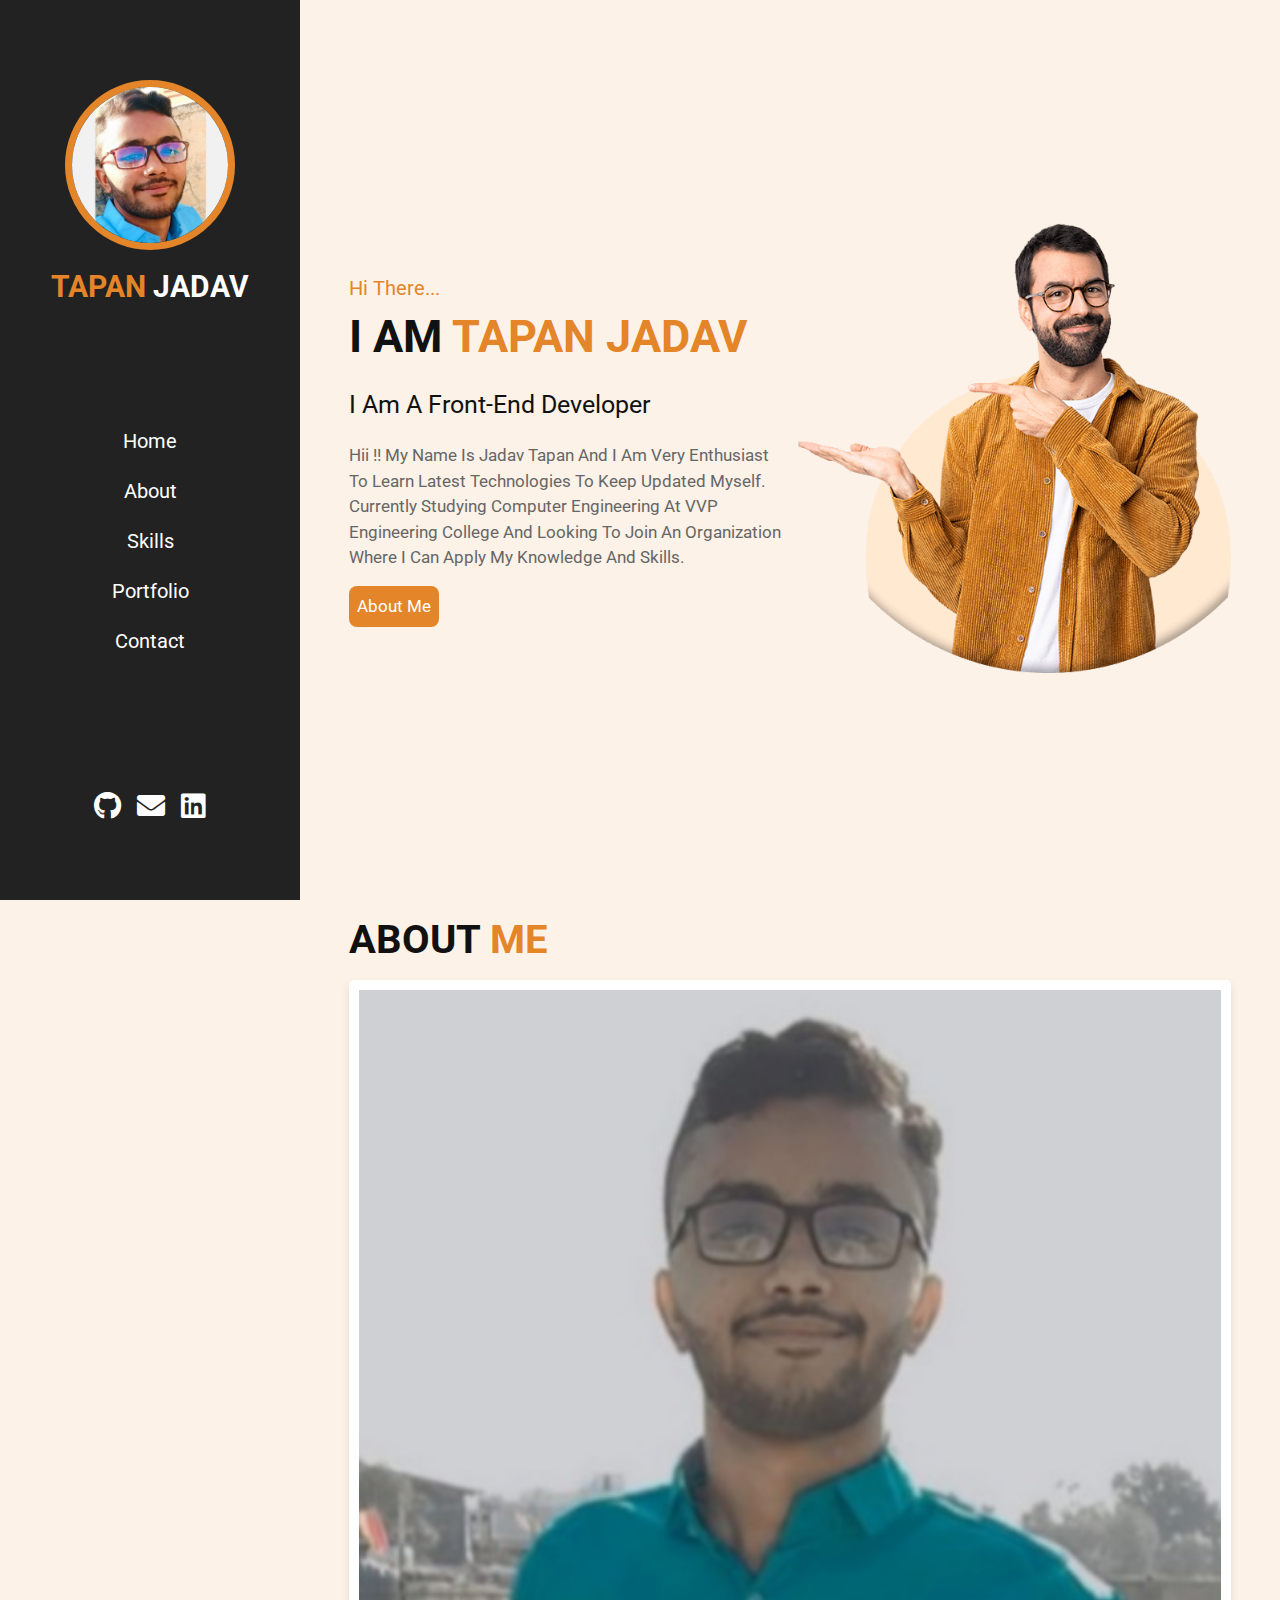
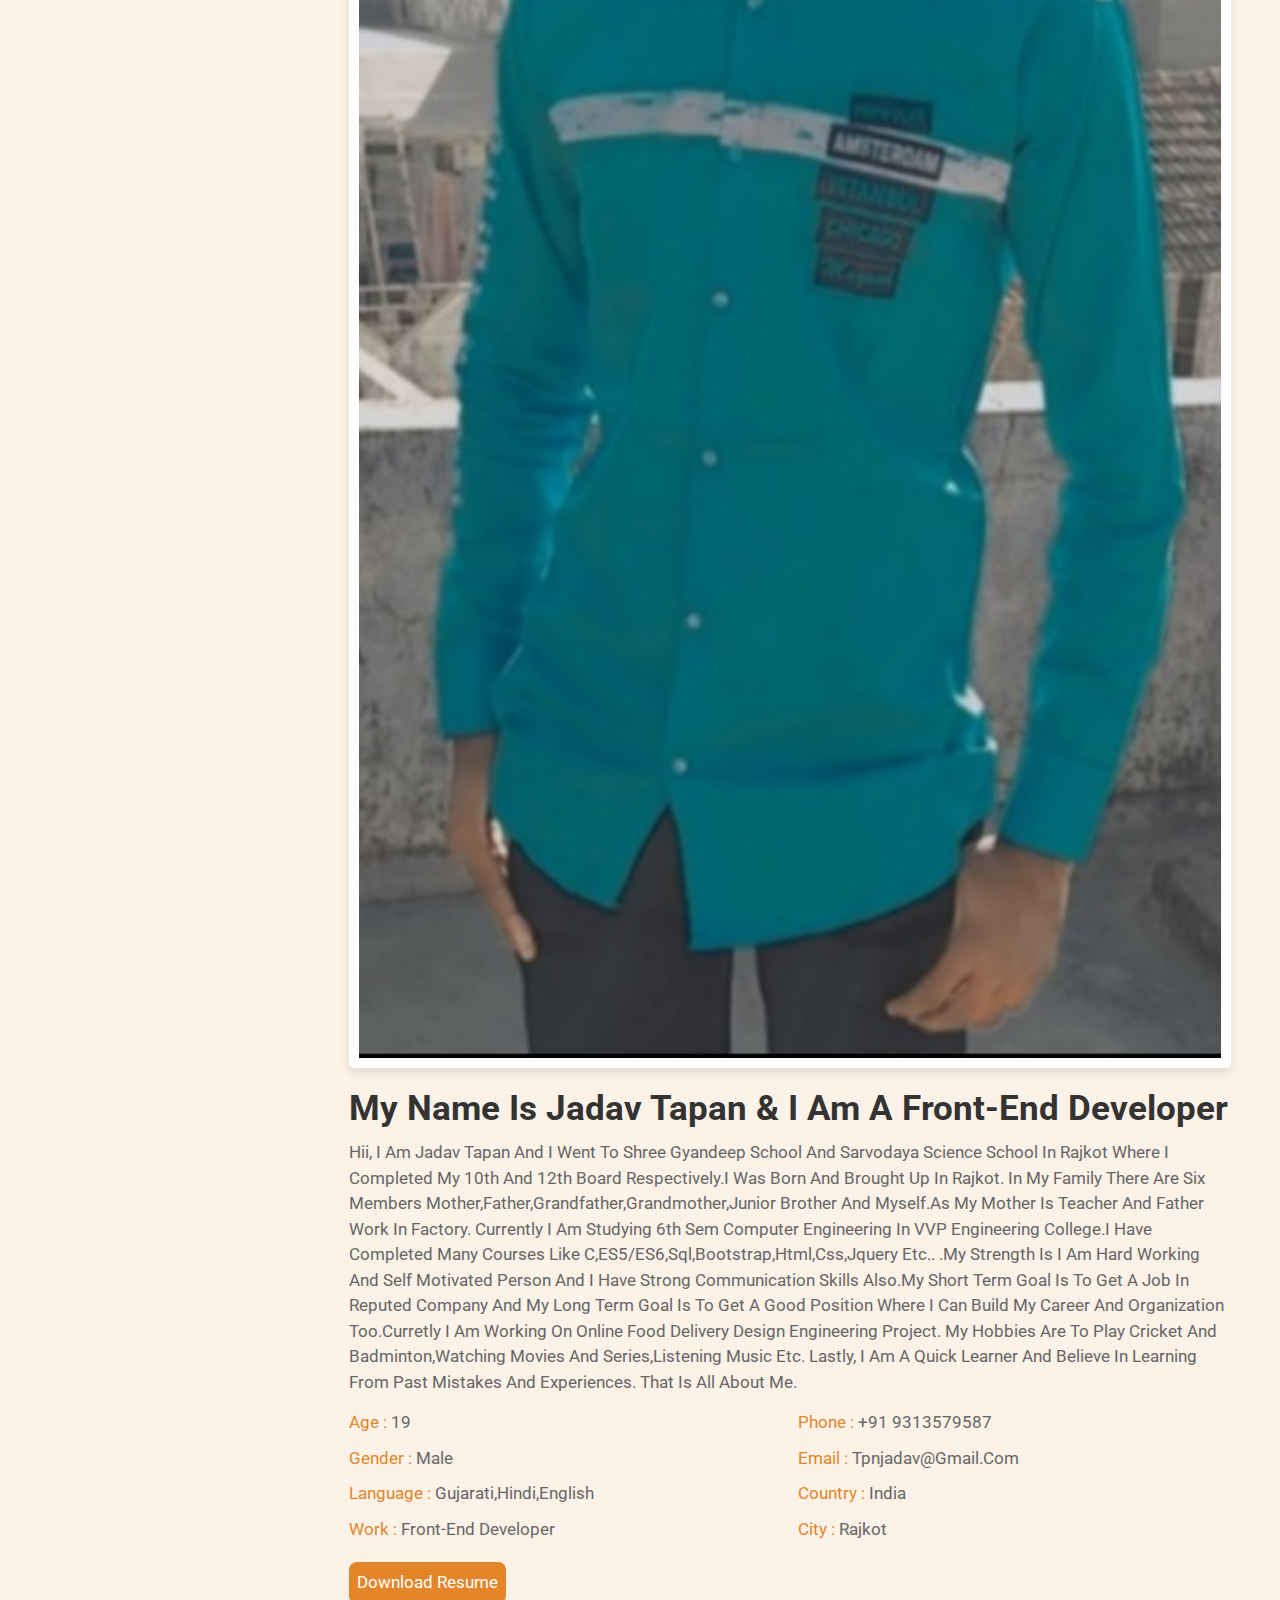
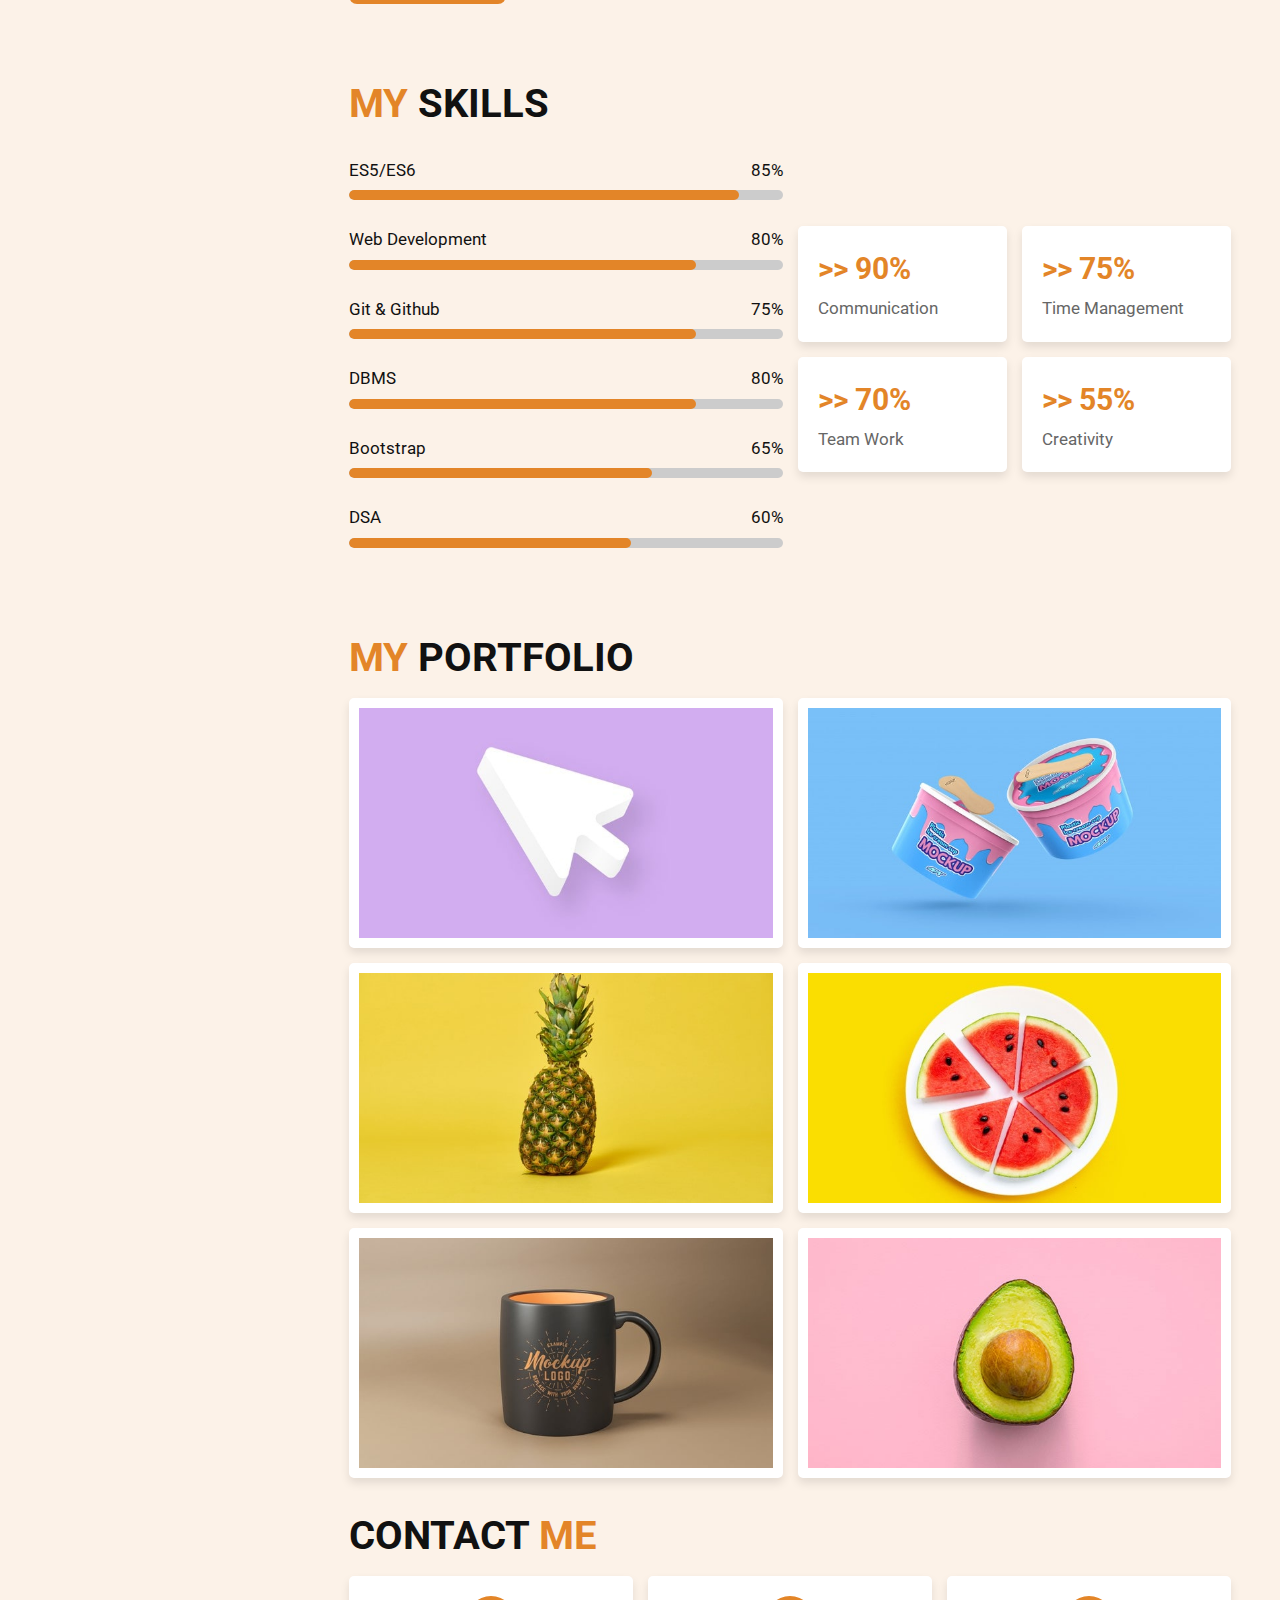
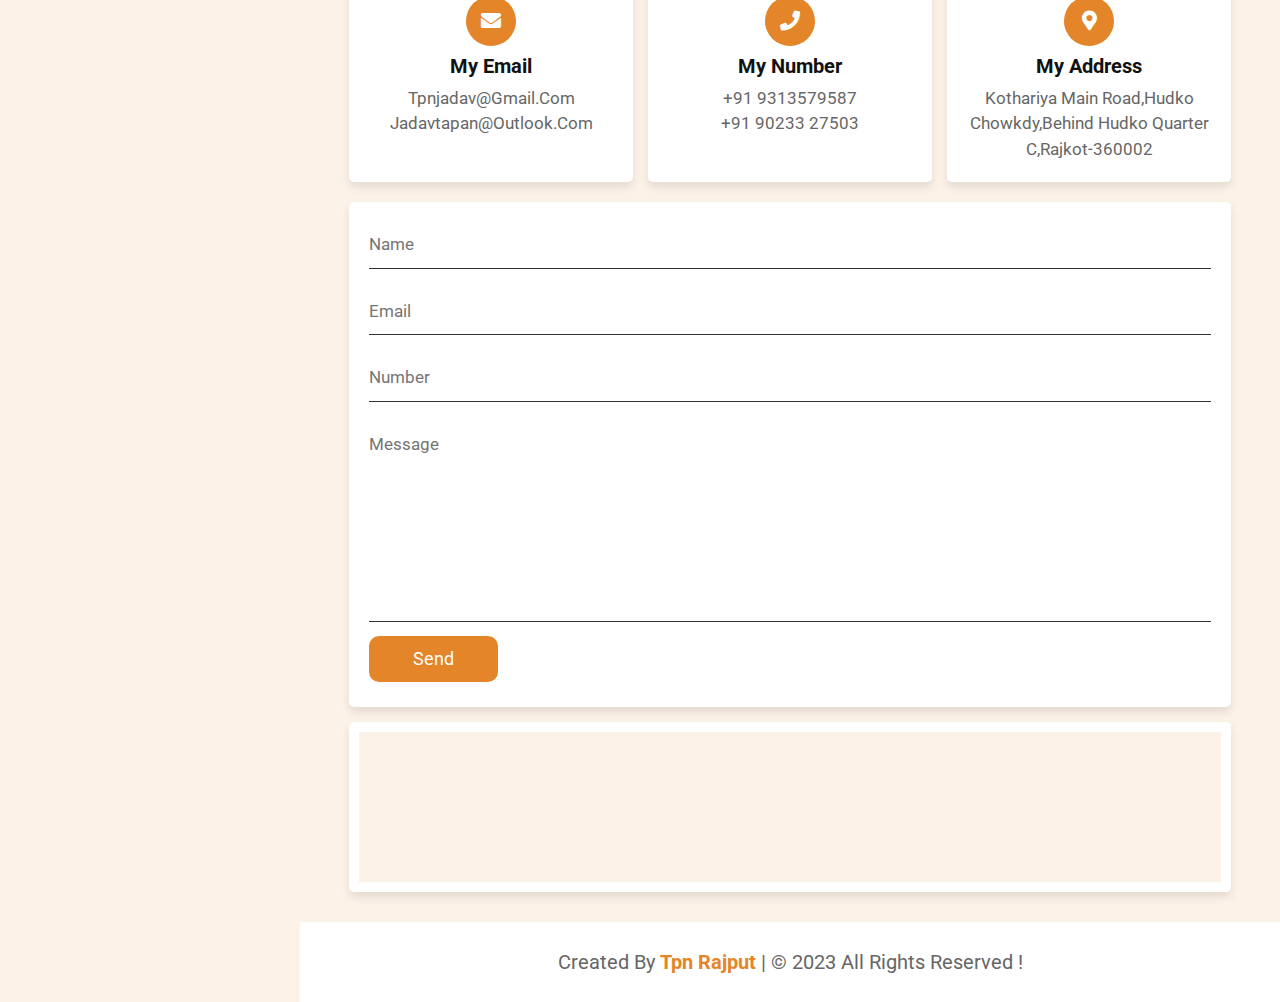
<file: index.html>
<!DOCTYPE html>
<html lang="en">

<head>
    <meta charset="UTF-8">
    <meta http-equiv="X-UA-Compatible" content="IE=edge">
    <meta name="viewport" content="width=device-width, initial-scale=1.0">
    <title>Portfolio</title>
    <link rel="stylesheet" href="https://cdnjs.cloudflare.com/ajax/libs/font-awesome/5.15.4/css/all.min.css" />
    <link rel="stylesheet" href="https://cdnjs.cloudflare.com/ajax/libs/font-awesome/6.3.0/css/all.min.css"
        integrity="sha512-SzlrxWUlpfuzQ+pcUCosxcglQRNAq/DZjVsC0lE40xsADsfeQoEypE+enwcOiGjk/bSuGGKHEyjSoQ1zVisanQ=="
        crossorigin="anonymous" referrerpolicy="no-referrer" />
    <link rel="stylesheet" href="portfolio.css">
</head>

<body>
    <!-- cusrom cursers -->

    <div class="./cursor-1"></div>
    <div class="./cursor-2"></div>


    <div id="menu-bars" class="fas fa-bars"></div>
    <!-- header section starts -->
    <header>

        <div class="user">
            <img src="./Images/Snapchat-1460925049.jpg">
            <a href="#" class="logo"><span> Tapan </span> Jadav </a>
        </div>
        <nav class="navbar">
            <a href="#home">home</a>
            <a href="#about">about</a>
            <a href="#skills">skills</a>
            <a href="#portfolio">portfolio</a>
            <a href="#contact">contact</a>
        </nav>

        <div class="follow">
            <a href="https://github.com/tpnrajput" class="fab fa-github"></a>
            <a href="mailto:tpnjadav@gmail.com" class="fas fa-envelope"></a>
            <a href="https://www.linkedin.com/in/tapan-rajput-186107234/" class="fab fa-linkedin"></a>
        </div>
    </header>

    <!-- home section starts -->
    <section class="home" id="home">
        <div class="content">
            <span class="hi">hi there...</span>
            <h3> i am <span>Tapan jadav</span></h3>
            <p class="info">i am a front-end developer</p>
            <p class="text">hii !! my name is jadav tapan and i am very enthusiast to learn latest technologies to keep
                updated myself. currently studying computer
                engineering at VVP Engineering college and looking to join an organization where i can apply my
                knowledge and skills.
            </p>
            <a href="#about" class="btn">about me</a>
        </div>

        <div class="image">
            <img src="./Images/home-img.png" alt="home-image">
        </div>
    </section>

    <!-- about section starts -->
    <section class="about" id="about">
        <h1 class="heading1"> about <span> me </span></h1>

        <div class="row-1">
            <div class="image">
                <img src="./Images/IMG_20210313_213355.jpg" alt="about-image">
            </div>

            <div class="content">
                <h3>My name is jadav tapan & i am a front-end developer</h3>
                <p>
                    Hii, I am Jadav Tapan and I went to Shree gyandeep school and sarvodaya science school in Rajkot
                    where I completed my 10th and
                    12th board respectively.I was born and brought up in rajkot. In my family there are six members
                    mother,father,grandfather,grandmother,junior brother and myself.As my mother is teacher and father
                    work in factory.
                    Currently I am studying 6th sem computer engineering in VVP engineering college.I have completed
                    many courses like c,ES5/ES6,Sql,Bootstrap,Html,css,jquery etc.. .My strength is i am hard working
                    and self motivated person and i have
                    strong
                    communication skills also.My short term goal is to get a job in reputed company and my long term
                    goal is to get a good
                    position where i can build my career and organization too.Curretly i am working on online food
                    delivery Design
                    engineering project.
                    My hobbies are to play cricket and badminton,watching movies and series,listening music etc.
                    Lastly, i am a quick learner and believe in learning from past mistakes and experiences.
                    That is all about me.
                </p>
                <div class="box-container">
                    <div class="box">
                        <p><span> age : </span> 19 </p>
                        <p><span> gender : </span> male </p>
                        <p><span> language : </span> gujarati,hindi,english </p>
                        <p><span> work : </span> front-end developer </p>
                    </div>
                    <div class="box">
                        <p><span> phone : </span> +91 9313579587 </p>
                        <p><span> email : </span> tpnjadav@gmail.com </p>
                        <p><span> country : </span> india </p>
                        <p><span> city : </span> rajkot </p>
                    </div>
                </div>
                <a href="./TPN's.pdf" class="btn" download="Tapan_Resume">download resume</a>
            </div>
        </div id="skills">

        <h1 class="heading2" id="skills"> <span> my </span> skills </h1>

        <div class="row-2">

            <div class="skills">
                <div class="progress">
                    <h3> ES5/ES6 <span> 85% </span> </h3>
                    <div class="bar"> <span></span> </div>
                </div>
                <div class="progress">
                    <h3> web development <span> 80% </span> </h3>
                    <div class="bar"> <span></span> </div>
                </div>
                <div class="progress">
                    <h3> git & github <span> 75% </span> </h3>
                    <div class="bar"> <span></span> </div>
                </div>
                <div class="progress">
                    <h3> DBMS <span> 80% </span> </h3>
                    <div class="bar"> <span></span> </div>
                </div>
                <div class="progress">
                    <h3> bootstrap <span> 65% </span> </h3>
                    <div class="bar"> <span></span> </div>
                </div>
                <div class="progress">
                    <h3> DSA <span> 60% </span> </h3>
                    <div class="bar"> <span></span> </div>
                </div>
            </div>

            <div class="box-container">

                <div class="box">
                    <h3> >> 90% </h3>
                    <p>communication</p>
                </div>
                <div class="box">
                    <h3> >> 75% </h3>
                    <p>time management</p>
                </div>
                <div class="box">
                    <h3> >> 70% </h3>
                    <p>team work</p>
                </div>
                <div class="box">
                    <h3> >> 55% </h3>
                    <p>creativity</p>
                </div>

            </div>

        </div>

    </section id="skills">

    <!-- about section ends -->

    <section class="portfolio" id="portfolio">
        <h1 class="heading3"><span> my </span> portfolio </h1>
        <div class="box-container">
            <div class="box">
                <img src="./Images/img-1.jpg" alt="img">
                <h3> coffee-shop-website </h3>
                <div class="icons">
                    <a href="https://tpnrajput.github.io/coffee-shop-website/" class="fas fa-link"></a>
                    <a onclick="navigator.share(shareData)" class="fas fa-share"></a>
                    <p class="result"></p>
                    <a href="#" class="fas fa-search"></a>
                </div>
            </div>
            <div class="box">
                <img src="./Images/img-2.jpg" alt="img">
                <h3> weather-API </h3>
                <div class="icons">
                    <a href="https://tpnrajput.github.io/weather-API/" class="fas fa-link"></a>
                    <a onclick="navigator.share(shareData1)" class="fas fa-share"></a>
                    <a href="#" class="fas fa-search"></a>
                </div>
            </div>
            <div class="box">
                <img src="./Images/img-3.jpg" alt="img">
                <h3> Drum </h3>
                <div class="icons">
                    <a href="https://tpnrajput.github.io/Drum/" class="fas fa-link"></a>
                    <a onclick="navigator.share(shareData2)" class="fas fa-share"></a>
                    <a href="#" class="fas fa-search"></a>
                </div>
            </div>
            <div class="box">
                <img src="./Images/img-4.jpg" alt="img">
                <h3> Dice </h3>
                <div class="icons">
                    <a href="https://tpnrajput.github.io/Dice/" class="fas fa-link"></a>
                    <a onclick="navigator.share(shareData3)" class="fas fa-share"></a>
                    <a href="#" class="fas fa-search"></a>
                </div>
            </div>
            <div class="box">
                <img src="./Images/img-5.jpg" alt="img">
                <h3> MusicPlayer </h3>
                <div class="icons">
                    <a href="https://tpnrajput.github.io/musicPlayer/" class="fas fa-link"></a>
                    <a href="#" class="fas fa-share"></a>
                    <a href="#" class="fas fa-search"></a>
                </div>
            </div>
            <div class="box">
                <img src="./Images/img-6.jpg" alt="img">
                <h3> DE-Online Food Delivery </h3>
                <div class="icons">
                    <a href="https://tpnrajput.github.io/DE-Online-food-delivery/" class="fas fa-link"></a>
                    <a href="#" class="fas fa-share"></a>
                    <a href="#" class="fas fa-search"></a>
                </div>
            </div>
        </div>
    </section>

    <!-- portfolio section ends -->

    <!-- contact section starts -->

    <section class="contact" id="contact">
        <h1 class="heading4"> contact <span> me </span></h1>
        <div class="icons-container">
            <div class="icons">
                <i class="fas fa-envelope"></i>
                <h3>my email</h3>
                <p>tpnjadav@gmail.com</p>
                <p>jadavtapan@outlook.com</p>
            </div>
            <div class="icons">
                <i class="fas fa-phone"></i>
                <h3> my number</h3>
                <p> +91 9313579587 </p>
                <p> +91 90233 27503</p>
            </div>
            <div class="icons">
                <i class="fas fa-map-marker-alt"></i>
                <h3>my address</h3>
                <p>kothariya main road,hudko chowkdy,behind hudko quarter c,rajkot-360002</p>
            </div>
        </div>

        <div class="row">
            <form action="https://formspree.io/f/mpzeldwk" method="POST">
                <input type="text" name="name" placeholder="name" class="box" required>
                <input type="email" name="_replyto" id="email" placeholder="email" class="box" required>
                <input type="number" name="number" id="number" placeholder="number" class="box" required>

                <textarea name="message" id="message" placeholder="message" cols="30" rows="10"></textarea>
                <input type="submit" class="btn1" value="send">
            </form>
            <iframe class="map"
                src="https://www.google.com/maps/embed?pb=!1m18!1m12!1m3!1d3781011.5425027977!2d68.17035292092065!3d22.263057000000003!2m3!1f0!2f0!3f0!3m2!1i1024!2i768!4f13.1!3m3!1m2!1s0x3959b580e05e0a21%3A0xd176517fadccfdf5!2sHudco%20Police%20Chowki!5e0!3m2!1sen!2sin!4v1678201441334!5m2!1sen!2sin"
                allowfullscreen="" loading="lazy" referrerpolicy="no-referrer-when-downgrade"></iframe>
        </div>
    </section>

    <!-- theme toggler  -->



    <!-- footer section starts -->

    <footer> created by <span>Tpn Rajput</span> | &copy; 2023 all rights reserved ! </footer>

    <script src="portfolio.js"></script>

</body>

</html>
</file>
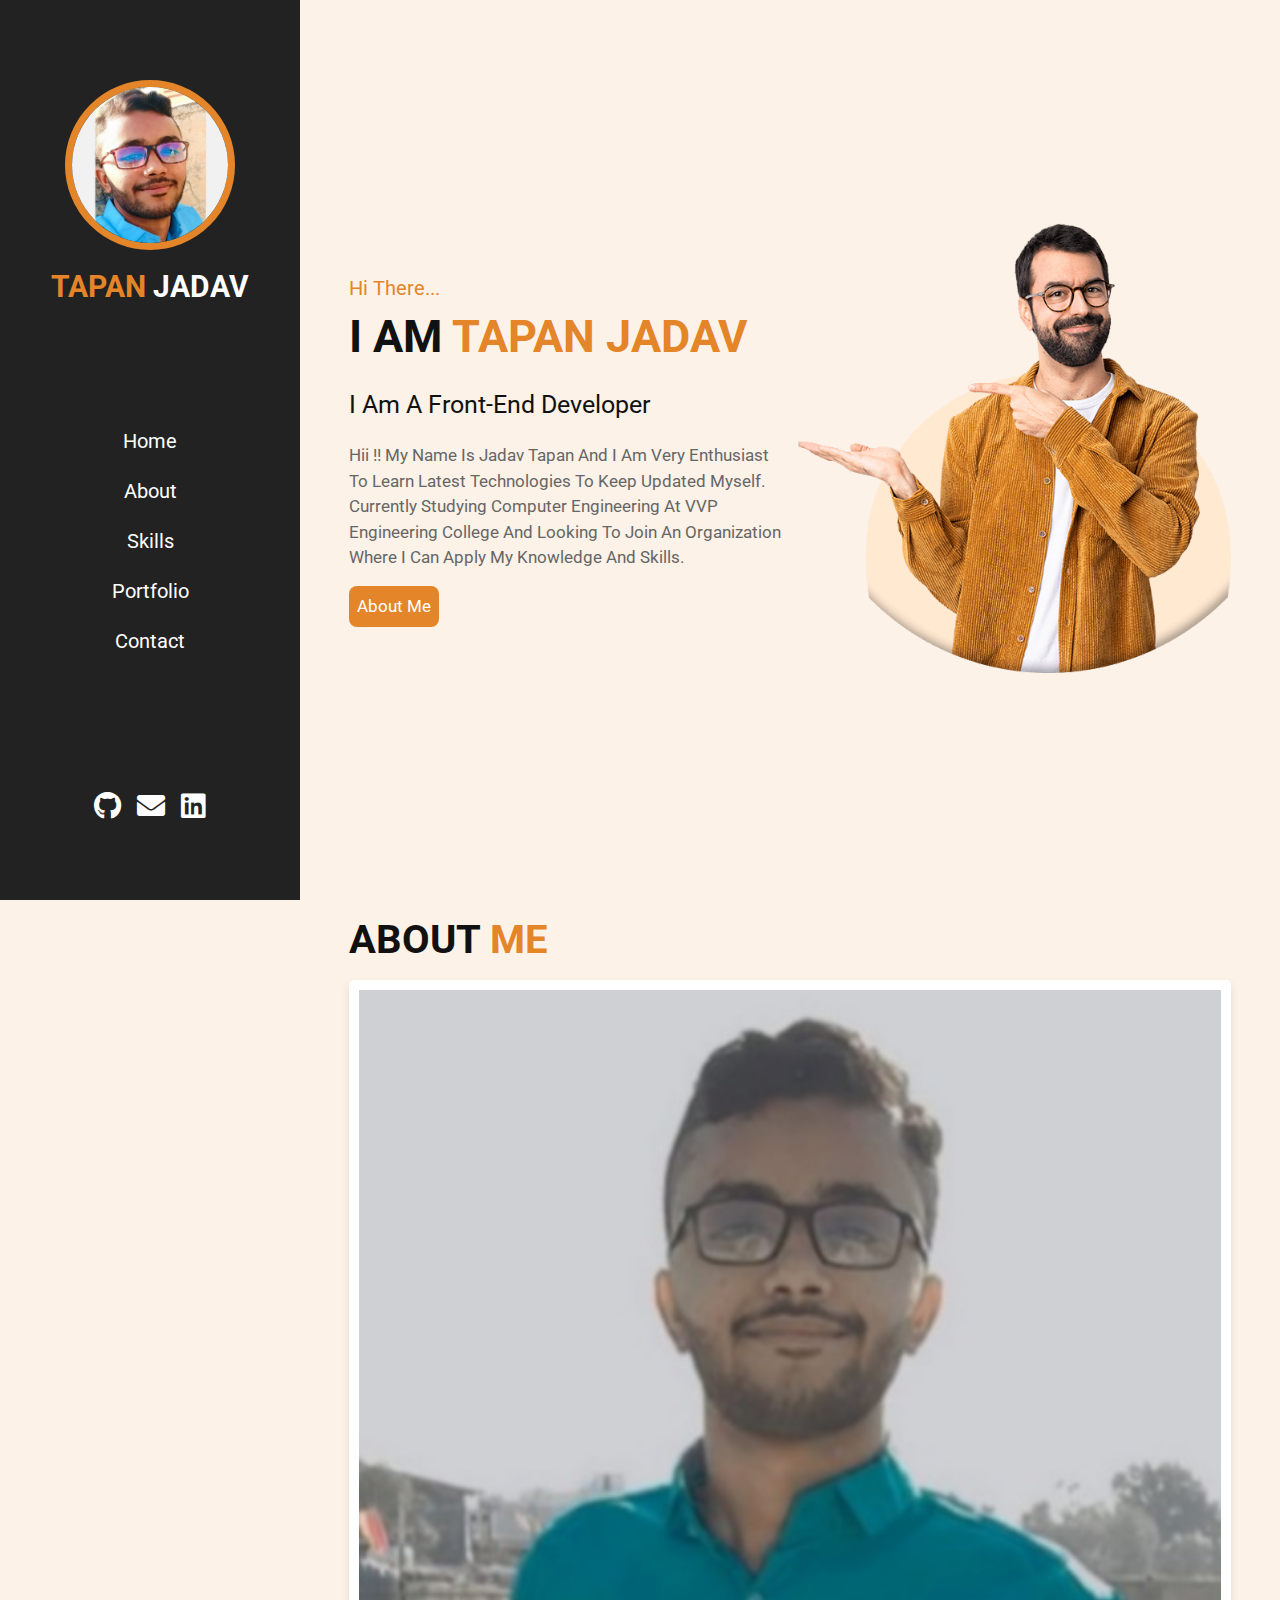
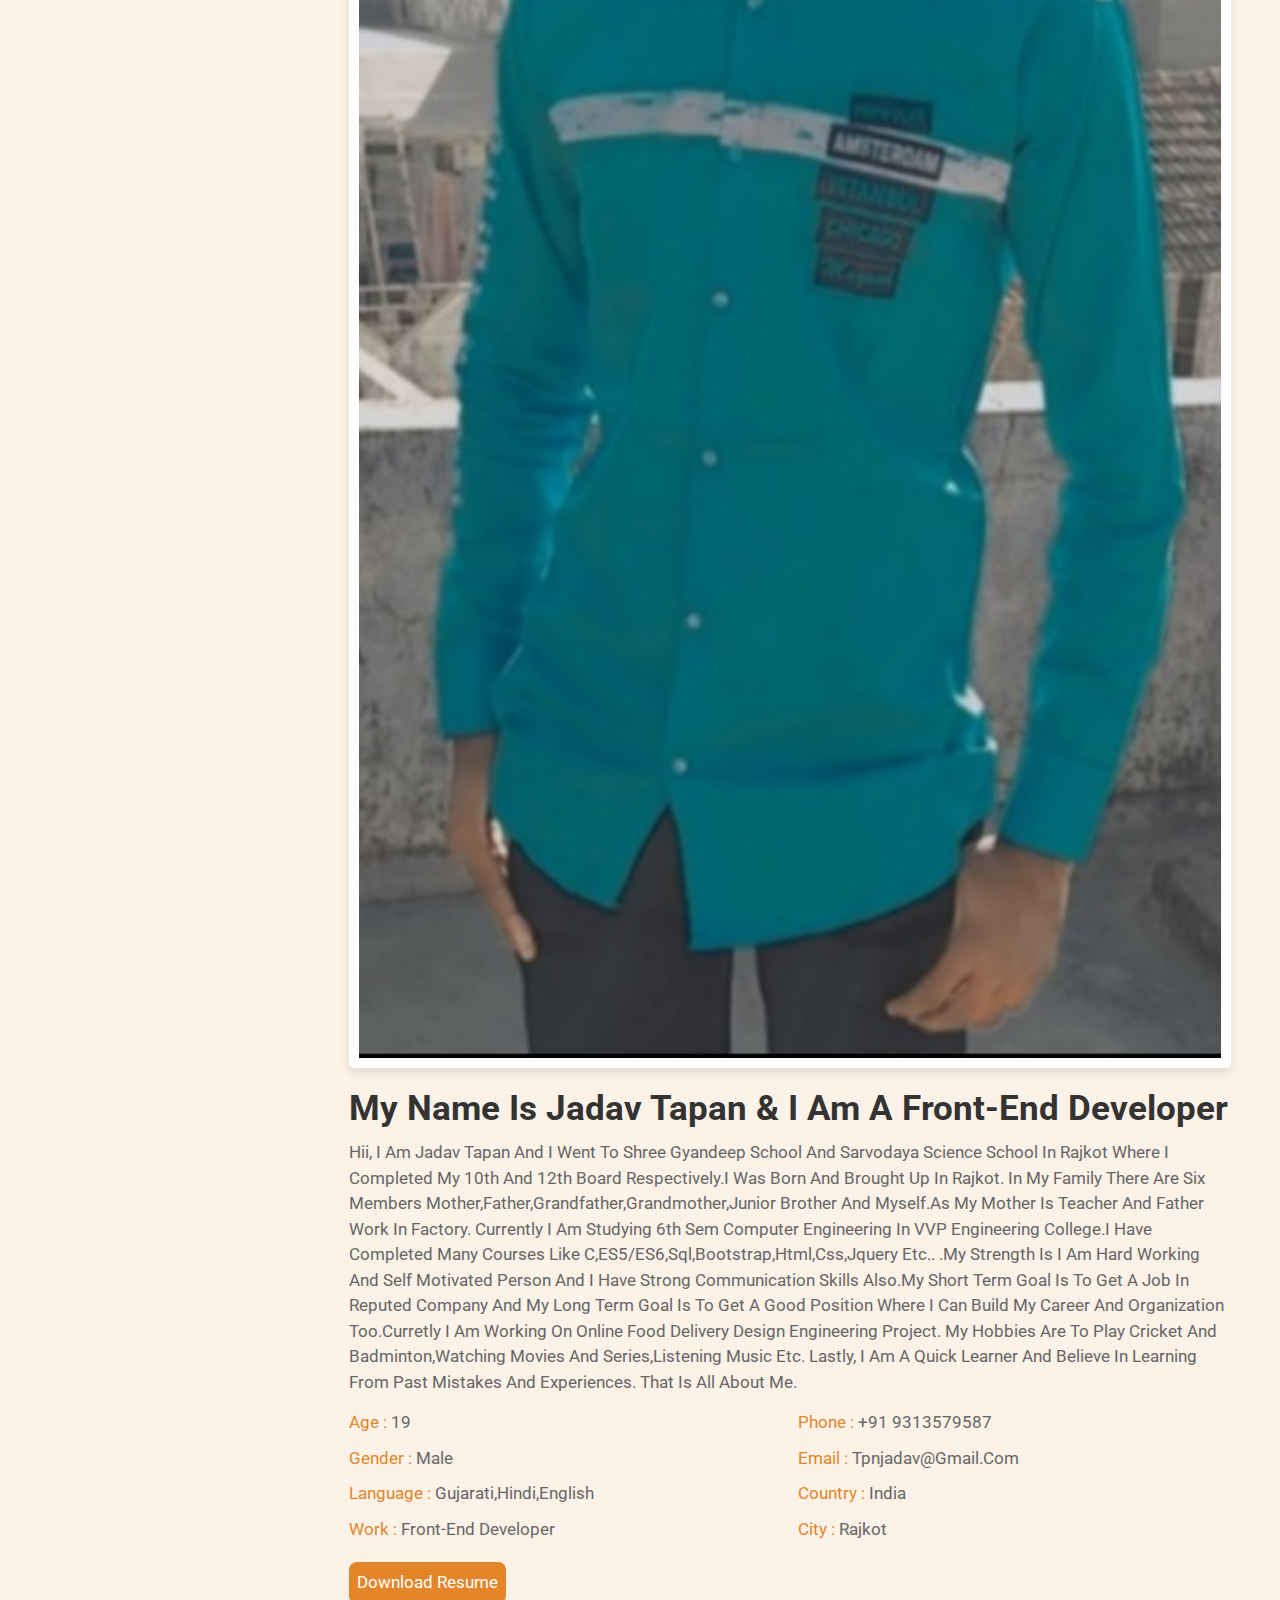
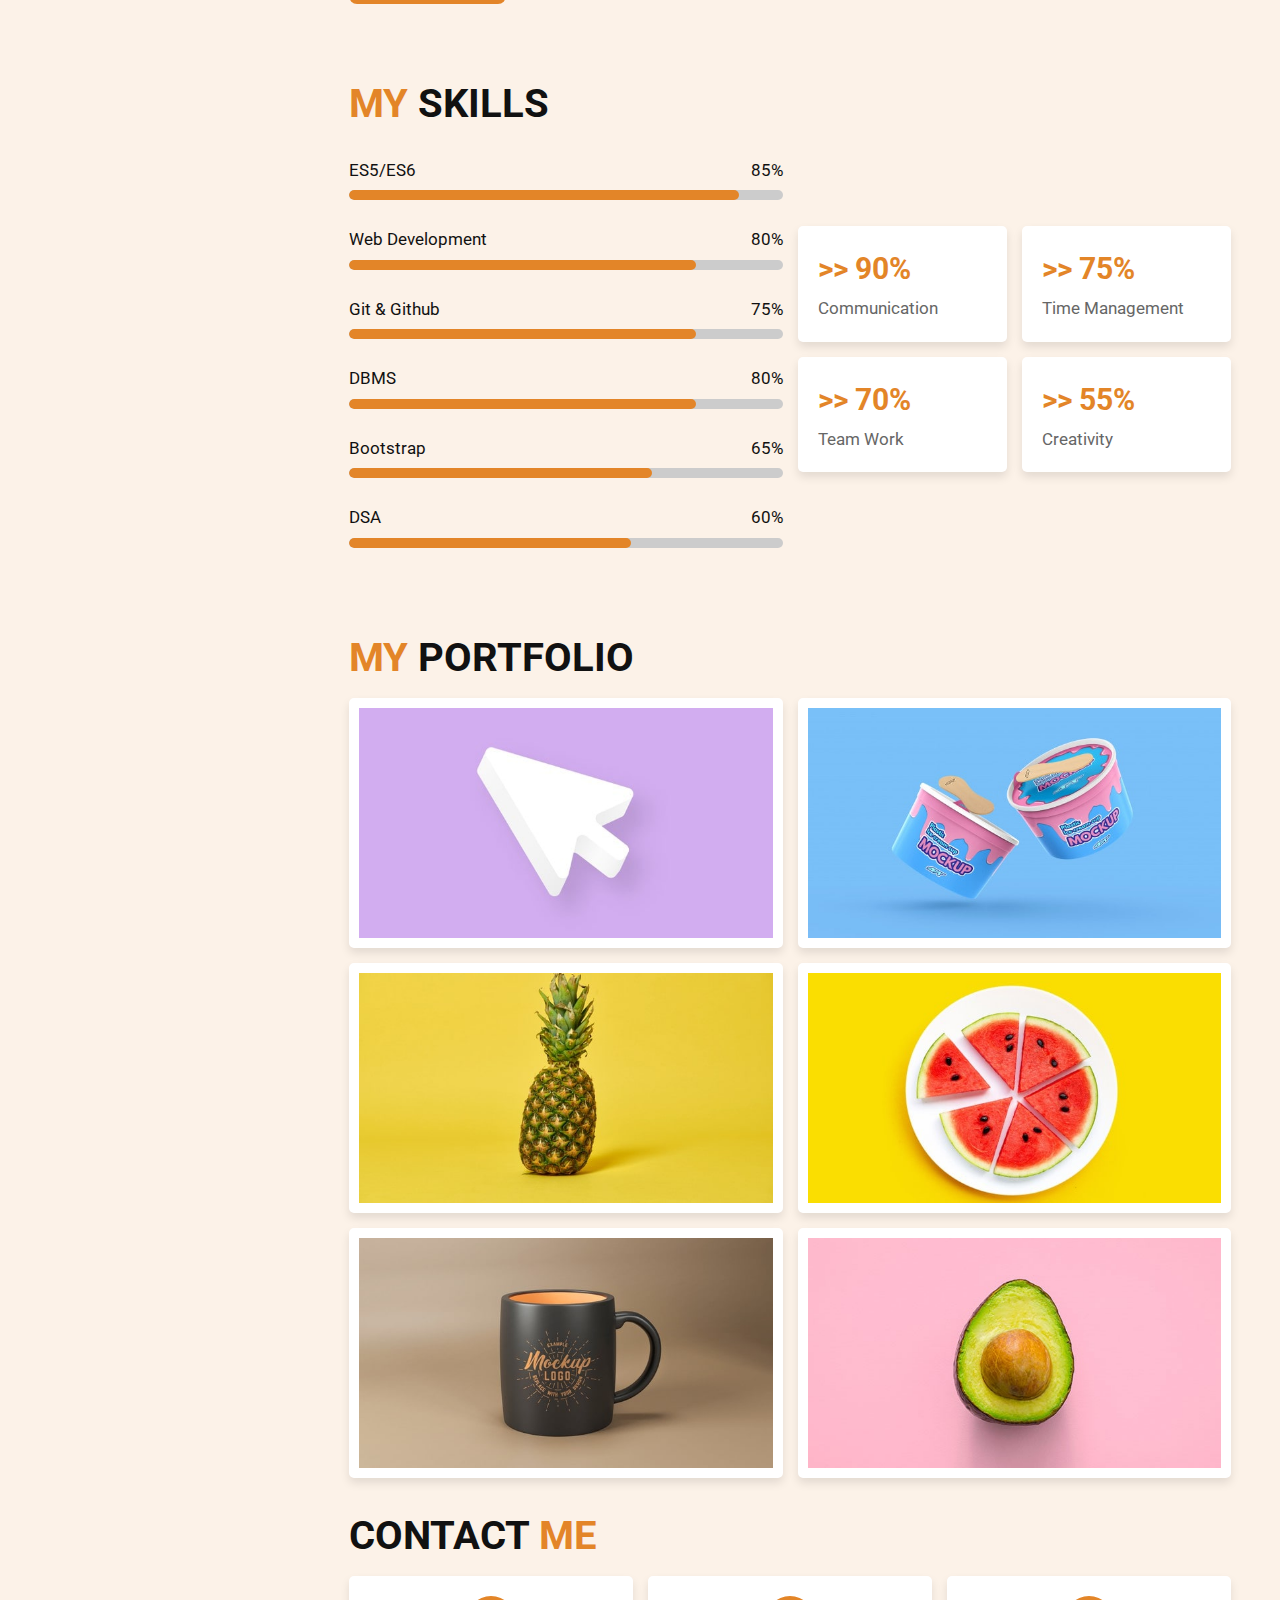
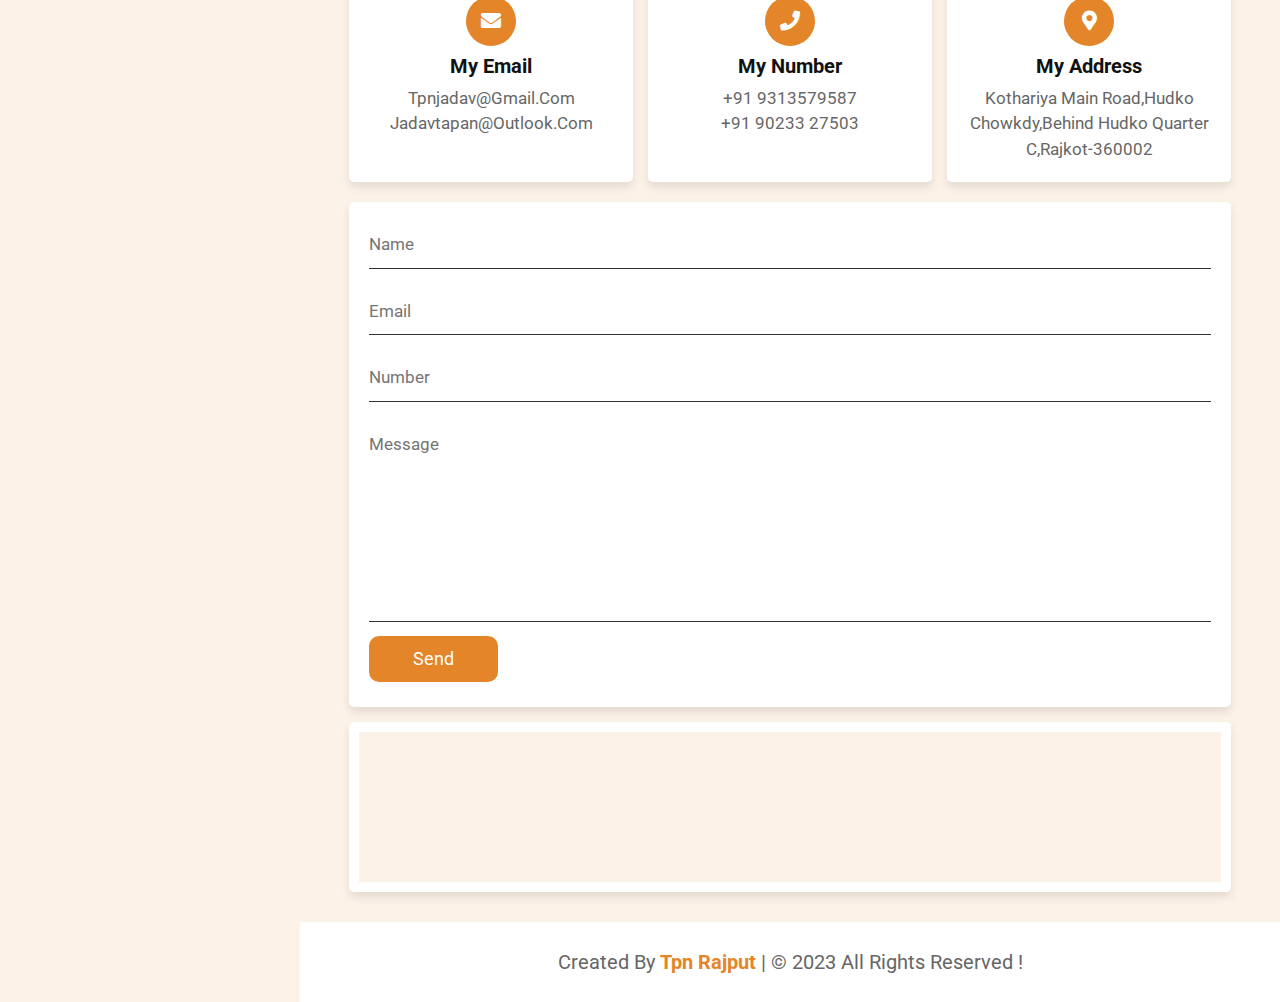
<file: portfolio.html>
<!DOCTYPE html>
<html lang="en">

<head>
    <meta charset="UTF-8">
    <meta http-equiv="X-UA-Compatible" content="IE=edge">
    <meta name="viewport" content="width=device-width, initial-scale=1.0">
    <title>Portfolio</title>
    <link rel="stylesheet" href="https://cdnjs.cloudflare.com/ajax/libs/font-awesome/5.15.4/css/all.min.css" />
    <link rel="stylesheet" href="https://cdnjs.cloudflare.com/ajax/libs/font-awesome/6.3.0/css/all.min.css"
        integrity="sha512-SzlrxWUlpfuzQ+pcUCosxcglQRNAq/DZjVsC0lE40xsADsfeQoEypE+enwcOiGjk/bSuGGKHEyjSoQ1zVisanQ=="
        crossorigin="anonymous" referrerpolicy="no-referrer" />
    <link rel="stylesheet" href="portfolio.css">
</head>

<body>
    <!-- cusrom cursers -->

    <div class="./cursor-1"></div>
    <div class="./cursor-2"></div>


    <div id="menu-bars" class="fas fa-bars"></div>
    <!-- header section starts -->
    <header>

        <div class="user">
            <img src="./Images/Snapchat-1460925049.jpg">
            <a href="#" class="logo"><span> Tapan </span> Jadav </a>
        </div>
        <nav class="navbar">
            <a href="#home">home</a>
            <a href="#about">about</a>
            <a href="#skills">skills</a>
            <a href="#portfolio">portfolio</a>
            <a href="#contact">contact</a>
        </nav>

        <div class="follow">
            <a href="https://github.com/tpnrajput" class="fab fa-github"></a>
            <a href="mailto:tpnjadav@gmail.com" class="fas fa-envelope"></a>
            <a href="https://www.linkedin.com/in/tapan-rajput-186107234/" class="fab fa-linkedin"></a>
        </div>
    </header>

    <!-- home section starts -->
    <section class="home" id="home">
        <div class="content">
            <span class="hi">hi there...</span>
            <h3> i am <span>Tapan jadav</span></h3>
            <p class="info">i am a front-end developer</p>
            <p class="text">hii !! my name is jadav tapan and i am very enthusiast to learn latest technologies to keep
                updated myself. currently studying computer
                engineering at VVP Engineering college and looking to join an organization where i can apply my
                knowledge and skills.
            </p>
            <a href="#about" class="btn">about me</a>
        </div>

        <div class="image">
            <img src="./Images/home-img.png" alt="home-image">
        </div>
    </section>

    <!-- about section starts -->
    <section class="about" id="about">
        <h1 class="heading1"> about <span> me </span></h1>

        <div class="row-1">
            <div class="image">
                <img src="./Images/IMG_20210313_213355.jpg" alt="about-image">
            </div>

            <div class="content">
                <h3>My name is jadav tapan & i am a front-end developer</h3>
                <p>
                    Hii, I am Jadav Tapan and I went to Shree gyandeep school and sarvodaya science school in Rajkot
                    where I completed my 10th and
                    12th board respectively.I was born and brought up in rajkot. In my family there are six members
                    mother,father,grandfather,grandmother,junior brother and myself.As my mother is teacher and father
                    work in factory.
                    Currently I am studying 6th sem computer engineering in VVP engineering college.I have completed
                    many courses like c,ES5/ES6,Sql,Bootstrap,Html,css,jquery etc.. .My strength is i am hard working
                    and self motivated person and i have
                    strong
                    communication skills also.My short term goal is to get a job in reputed company and my long term
                    goal is to get a good
                    position where i can build my career and organization too.Curretly i am working on online food
                    delivery Design
                    engineering project.
                    My hobbies are to play cricket and badminton,watching movies and series,listening music etc.
                    Lastly, i am a quick learner and believe in learning from past mistakes and experiences.
                    That is all about me.
                </p>
                <div class="box-container">
                    <div class="box">
                        <p><span> age : </span> 19 </p>
                        <p><span> gender : </span> male </p>
                        <p><span> language : </span> gujarati,hindi,english </p>
                        <p><span> work : </span> front-end developer </p>
                    </div>
                    <div class="box">
                        <p><span> phone : </span> +91 9313579587 </p>
                        <p><span> email : </span> tpnjadav@gmail.com </p>
                        <p><span> country : </span> india </p>
                        <p><span> city : </span> rajkot </p>
                    </div>
                </div>
                <a href="./DBMS_Notes.pdf" class="btn" download="DBMS_file">download resume</a>
            </div>
        </div id="skills">

        <h1 class="heading2" id="skills"> <span> my </span> skills </h1>

        <div class="row-2">

            <div class="skills">
                <div class="progress">
                    <h3> ES5/ES6 <span> 85% </span> </h3>
                    <div class="bar"> <span></span> </div>
                </div>
                <div class="progress">
                    <h3> web development <span> 80% </span> </h3>
                    <div class="bar"> <span></span> </div>
                </div>
                <div class="progress">
                    <h3> git & github <span> 75% </span> </h3>
                    <div class="bar"> <span></span> </div>
                </div>
                <div class="progress">
                    <h3> DBMS <span> 80% </span> </h3>
                    <div class="bar"> <span></span> </div>
                </div>
                <div class="progress">
                    <h3> bootstrap <span> 65% </span> </h3>
                    <div class="bar"> <span></span> </div>
                </div>
                <div class="progress">
                    <h3> DSA <span> 60% </span> </h3>
                    <div class="bar"> <span></span> </div>
                </div>
            </div>

            <div class="box-container">

                <div class="box">
                    <h3> >> 90% </h3>
                    <p>communication</p>
                </div>
                <div class="box">
                    <h3> >> 75% </h3>
                    <p>time management</p>
                </div>
                <div class="box">
                    <h3> >> 70% </h3>
                    <p>team work</p>
                </div>
                <div class="box">
                    <h3> >> 55% </h3>
                    <p>creativity</p>
                </div>

            </div>

        </div>

    </section id="skills">

    <!-- about section ends -->

    <section class="portfolio" id="portfolio">
        <h1 class="heading3"><span> my </span> portfolio </h1>
        <div class="box-container">
            <div class="box">
                <img src="./Images/img-1.jpg" alt="img">
                <h3> coffee-shop-website </h3>
                <div class="icons">
                    <a href="https://tpnrajput.github.io/coffee-shop-website/" class="fas fa-link"></a>
                    <a onclick="navigator.share(shareData)" class="fas fa-share"></a>
                    <p class="result"></p>
                    <a href="#" class="fas fa-search"></a>
                </div>
            </div>
            <div class="box">
                <img src="./Images/img-2.jpg" alt="img">
                <h3> weather-API </h3>
                <div class="icons">
                    <a href="https://tpnrajput.github.io/weather-API/" class="fas fa-link"></a>
                    <a onclick="navigator.share(shareData1)" class="fas fa-share"></a>
                    <a href="#" class="fas fa-search"></a>
                </div>
            </div>
            <div class="box">
                <img src="./Images/img-3.jpg" alt="img">
                <h3> Drum </h3>
                <div class="icons">
                    <a href="https://tpnrajput.github.io/Drum/" class="fas fa-link"></a>
                    <a onclick="navigator.share(shareData2)" class="fas fa-share"></a>
                    <a href="#" class="fas fa-search"></a>
                </div>
            </div>
            <div class="box">
                <img src="./Images/img-4.jpg" alt="img">
                <h3> Dice </h3>
                <div class="icons">
                    <a href="https://tpnrajput.github.io/Dice/" class="fas fa-link"></a>
                    <a onclick="navigator.share(shareData3)" class="fas fa-share"></a>
                    <a href="#" class="fas fa-search"></a>
                </div>
            </div>
            <div class="box">
                <img src="./Images/img-5.jpg" alt="img">
                <h3> MusicPlayer </h3>
                <div class="icons">
                    <a href="https://tpnrajput.github.io/musicPlayer/" class="fas fa-link"></a>
                    <a href="#" class="fas fa-share"></a>
                    <a href="#" class="fas fa-search"></a>
                </div>
            </div>
            <div class="box">
                <img src="./Images/img-6.jpg" alt="img">
                <h3> project-06 </h3>
                <div class="icons">
                    <a href="#" class="fas fa-link"></a>
                    <a href="#" class="fas fa-share"></a>
                    <a href="#" class="fas fa-search"></a>
                </div>
            </div>
        </div>
    </section>

    <!-- portfolio section ends -->

    <!-- contact section starts -->

    <section class="contact" id="contact">
        <h1 class="heading4"> contact <span> me </span></h1>
        <div class="icons-container">
            <div class="icons">
                <i class="fas fa-envelope"></i>
                <h3>my email</h3>
                <p>tpnjadav@gmail.com</p>
                <p>jadavtapan@outlook.com</p>
            </div>
            <div class="icons">
                <i class="fas fa-phone"></i>
                <h3> my number</h3>
                <p> +91 9313579587 </p>
                <p> +91 90233 27503</p>
            </div>
            <div class="icons">
                <i class="fas fa-map-marker-alt"></i>
                <h3>my address</h3>
                <p>kothariya main road,hudko chowkdy,behind hudko quarter c,rajkot-360002</p>
            </div>
        </div>

        <div class="row">
            <form action="https://formspree.io/f/mpzeldwk" method="POST">
                <input type="text" name="name" placeholder="name" class="box" required>
                <input type="email" name="_replyto" id="email" placeholder="email" class="box" required>
                <input type="number" name="number" id="number" placeholder="number" class="box" required>

                <textarea name="message" id="message" placeholder="message" cols="30" rows="10"></textarea>
                <input type="submit" class="btn1" value="send">
            </form>
            <iframe class="map"
                src="https://www.google.com/maps/embed?pb=!1m18!1m12!1m3!1d3781011.5425027977!2d68.17035292092065!3d22.263057000000003!2m3!1f0!2f0!3f0!3m2!1i1024!2i768!4f13.1!3m3!1m2!1s0x3959b580e05e0a21%3A0xd176517fadccfdf5!2sHudco%20Police%20Chowki!5e0!3m2!1sen!2sin!4v1678201441334!5m2!1sen!2sin"
                allowfullscreen="" loading="lazy" referrerpolicy="no-referrer-when-downgrade"></iframe>
        </div>
    </section>

    <!-- theme toggler  -->



    <!-- footer section starts -->

    <footer> created by <span>Tpn Rajput</span> | &copy; 2023 all rights reserved ! </footer>

    <script src="portfolio.js"></script>

</body>

</html>
</file>
<file: portfolio.css>
@import url('https://fonts.googleapis.com/css2?family=Roboto:wght@100;300;400;500;700&display=swap" rel="stylesheet');

:root {
    --main-color: #e38528;
}

* {
    font-family: 'Roboto', sans-serif;
    margin: 0;
    padding: 0;
    box-sizing: border-box;
    outline: none;
    border: none;
    text-decoration: none;
    text-transform: capitalize;
    transition: all .2s linear;
    line-height: 1.5;
}

html {
    font-size: 62.5%;
    overflow-x: hidden;
    scroll-behavior: smooth;
}

html::-webkit-scrollbar {
    width: 1.4rem;
}

html::-webkit-scrollbar-track {
    background: #111;
}

html::-webkit-scrollbar-thumb {
    background: var(--main-color);
}

body {
    background: #fcf2e8;
    padding-left: 30rem;
}

section {
    padding: 1rem 5%;
    min-height: 100vh;
}

.heading {
    font-size: 4rem;
    padding-bottom: 1rem;
    color: #111;
    text-transform: uppercase;
}


.heading span {
    color: var(--main-color);
    text-transform: uppercase;
}

.heading1 {
    font-size: 4rem;
    color: #111;
    text-transform: uppercase;
    padding-bottom: 1rem;
}

.heading1 span {
    color: var(--main-color);
    text-transform: uppercase;
}

.heading2 {
    font-size: 4rem;
    color: #111;
    text-transform: uppercase;
    padding-top: 5rem;
    padding-bottom: .7rem;
}

.heading2 span {
    color: var(--main-color);
    text-transform: uppercase;
}

.heading3 {
    font-size: 4rem;
    color: #111;
    text-transform: uppercase;
    padding-top: 5rem;
    padding-bottom: 1rem;
}

.heading3 span {
    color: var(--main-color);
    text-transform: uppercase;
}

.heading4 {
    font-size: 4rem;
    color: #111;
    text-transform: uppercase;
    padding-top: .8rem;
    padding-bottom: 1rem;
}

.heading4 span {
    color: var(--main-color);
    text-transform: uppercase;
}


.btn {
    display: inline-block;
    margin-top: 1rem;
    padding: .8rem .8rem;
    background: var(--main-color);
    color: #fff;
    font-size: 1.7rem;
    border-radius: .8rem;
}

.btn:hover {
    background: #111;
    letter-spacing: .2rem;
}

header {
    position: fixed;
    top: 0;
    left: 0;
    bottom: 0;
    background: #222;
    display: flex;
    align-items: center;
    justify-content: space-between;
    z-index: 1000;
    flex-flow: column;
    padding: 8rem 2rem;
    width: 30rem;
    text-align: center;
}

header .user img {
    height: 17rem;
    width: 17rem;
    border-radius: 50%;
    object-fit: cover;
    margin-bottom: 1rem;
    border: .7rem solid var(--main-color);
}


header .logo {
    text-transform: uppercase;
    color: #fff;
    font-size: 3rem;
    font-weight: bolder;
}

header .logo span {
    text-transform: uppercase;
    color: var(--main-color);
}

header .navbar a {
    display: block;
    font-size: 2rem;
    color: #fff;
    margin: 2rem 0;
}

header .navbar a:hover {
    letter-spacing: .2rem;
    color: var(--main-color);
}

header .follow a {
    font-size: 2.8rem;
    color: #fff;
    margin: 0 .7rem;
    padding-top: 2rem;
}

header .follow a:hover {
    color: var(--main-color);
}

#menu-bars {
    position: fixed;
    top: 1rem;
    right: 1rem;
    z-index: 1000;
    background: var(--main-color);
    color: #fff;
    border-radius: .5rem;
    padding: 1rem 1.5rem;
    font-size: 3rem;
    cursor: pointer;
    display: none;
}

.cursor-1 {
    position: absolute;
    top: 0;
    left: 0;
    height: 1rem;
    width: 1rem;
    background: var(--main-color);
    pointer-events: none;
    transform: translate(-50%, -50%);
    border-radius: 50%;
    z-index: 1000;
}


.cursor-2 {
    position: absolute;
    top: 0;
    left: 0;
    height: 4rem;
    width: 4rem;
    border: .1rem solid var(--main-color);
    pointer-events: none;
    transform: translate(-50%, -50%);
    border-radius: 50%;
    z-index: 1;
    /* transition: .3s linear; */
}

.home {
    display: flex;
    align-items: center;
    flex-wrap: wrap;
    gap: 1.5rem;
}

.home .image {
    flex: 1 1 40rem;
}

.home .image img {
    width: 100%;
}

.home .content {
    flex: 1 1 40rem;
}

.home .content .hi {
    font-size: 2rem;
    color: var(--main-color);
}

.home .content h3 {
    font-size: 4.5rem;
    color: #111;
    text-transform: uppercase;
}

.home .content h3 span {
    color: var(--main-color);
    text-transform: uppercase;
}

.home .content .info {
    font-size: 2.5rem;
    color: #111;
    padding: 1.5rem 0;
}

.home .content .text {
    font-size: 1.7rem;
    color: #666;
    padding: .5rem 0;
}

.about .row-1 {
    display: flex;
    flex-wrap: wrap;
    gap: 1.5rem;
    padding-bottom: 2rem;
}

.about .row-1 .image {
    flex: 1 1 25rem;
}

.about .row-1 .image img {
    height: 100%;
    width: 100%;
    object-fit: cover;
    border: 1rem solid #fff;
    border-radius: .5rem;
    box-shadow: 0 .5rem 1rem rgba(0, 0, 0, .1);
}

.about .row-1 .content {
    flex: 1 1 68rem;
}

.about .row-1 .content h3 {
    color: #333;
    font-size: 3.5rem;
}

.about .row-1 .content p {
    color: #666;
    font-size: 1.7rem;
    padding: .5rem 0;
}

.about .row-1 .content .box-container {
    display: flex;
    flex-wrap: wrap;
    gap: 1.5rem;
    padding: 0.5rem 0;
}

.about .row-1 .content .box-container .box {
    flex: 1 1 20rem;
}

.about .row-1 .content .box-container .box span {
    color: var(--main-color);
}

.heading {
    padding-top: 8rem;
}

.about .row-2 {
    display: flex;
    flex-wrap: wrap;
    gap: 1.5rem;
    align-items: center;
}

.about .row-2 .skills {
    flex: 1 1 40rem;
}

.about .row-2 .skills .progress {
    padding: 1rem 0;
}

.about .row-2 .skills .progress h3 {
    display: flex;
    justify-content: space-between;
    padding: .7rem 0;
    font-size: 1.7rem;
    color: #111;
    font-weight: 400;
}

.about .row-2 .skills .progress .bar {
    width: 100%;
    background: #ccc;
    overflow: hidden;
    height: 1rem;
    border-radius: 50rem;
}

.about .row-2 .skills .progress .bar span {
    display: block;
    height: 100%;
    background: var(--main-color);
    border-radius: 50rem;
}

.about .row-2 .skills .progress:nth-child(1) .bar span {
    width: 90%;
}

.about .row-2 .skills .progress:nth-child(2) .bar span {
    width: 80%;
}

.about .row-2 .skills .progress:nth-child(3) .bar span {
    width: 80%;
}

.about .row-2 .skills .progress:nth-child(4) .bar span {
    width: 80%;
}

.about .row-2 .skills .progress:nth-child(5) .bar span {
    width: 70%;
}

.about .row-2 .skills .progress:nth-child(6) .bar span {
    width: 65%;
}


.about .row-2 .box-container {
    flex: 1 1 40rem;
    display: flex;
    flex-wrap: wrap;
    gap: 1.5rem;
}

.about .row-2 .box-container .box {
    flex: 1 1 15rem;
    background: #fff;
    padding: 2rem;
    border-radius: .5rem;
    box-shadow: 0 .5rem 1rem rgba(0, 0, 0, .1);
}

.about .row-2 .box-container .box h3 {
    color: var(--main-color);
    font-size: 3rem;
}

.about .row-2 .box-container .box p {
    color: #666;
    font-size: 1.7rem;
    padding-top: .5rem;
}

.portfolio .box-container {
    display: flex;
    flex-wrap: wrap;
    gap: 1.5rem;
}

.portfolio .box-container .box {
    flex: 1 1 30rem;
    height: 25rem;
    position: relative;
    overflow: hidden;
    border: 1rem solid #fff;
    border-radius: .5rem;
    box-shadow: 0 .5rem 1rem rgba(0, 0, 0, .1);
    background: #fff;
}

.portfolio .box-container .box img {
    height: 100%;
    width: 100%;
    object-fit: cover;
    position: relative;
    z-index: 1;
}

.portfolio .box-container .box:hover img {
    height: 75%;
    width: 75%;
}


.portfolio .box-container .box h3 {
    position: absolute;
    bottom: .5rem;
    left: .1rem;
    font-size: 2.5rem;
    color: #333;
    text-transform: uppercase;
}

.portfolio .box-container .box .icons {
    position: absolute;
    top: 1rem;
    right: 1rem;
}

.portfolio .box-container .box .icons a {
    display: block;
    height: 4rem;
    width: 4rem;
    border-radius: .5rem;
    background: #eee;
    color: #333;
    font-size: 1.7rem;
    line-height: 4rem;
    text-align: center;
    margin-bottom: 1rem;
}

.portfolio .box-container .box .icons a:hover {
    background: var(--main-color);
    color: #fff;
}

.contact .heading {
    padding-top: 1px;
}

.contact .icons-container {
    display: flex;
    gap: 1.5rem;
    flex-wrap: wrap;
    padding-bottom: 2rem;
}

.contact .icons-container .icons {
    flex: 1 1 25rem;
    text-align: center;
    padding: 2rem;
    background: #fff;
    box-shadow: 0 .5rem 1rem rgba(0, 0, 0, .1);
    border-radius: .5rem;
}

.contact .icons-container .icons i {
    height: 5rem;
    width: 5rem;
    line-height: 5rem;
    font-size: 2rem;
    background: var(--main-color);
    color: #fff;
    border-radius: 50%;
}

.contact .icons-container .icons h3 {
    color: #111;
    font-size: 2rem;
    padding: .5rem 0;
}

.contact .icons-container .icons p {
    color: #666;
    font-size: 1.7rem;
}

.contact .row {
    display: flex;
    flex-wrap: wrap;
    gap: 1.5rem;
}

.contact .row form {
    flex: 1 1 55rem;
    background: #fff;
    padding: 1rem 2rem;
    box-shadow: 0 .5rem 1rem rgba(0, 0, 0, .1);
    border-radius: .5rem;
}

.contact .row .map {
    flex: 1 1 25rem;
    border: 1rem solid #fff;
    box-shadow: 0 .5rem 1rem rgba(0, 0, 0, .1);
    border-radius: .5rem;
    width: 100%;
}

.contact .row form .box,
.contact .row form textarea {
    width: 100%;
    border-bottom: .1rem solid #333;
    color: #333;
    text-transform: none;
    font-size: 1.7rem;
    padding: 1rem 0;
    margin: 1rem 0;
}

.contact .row form .box:focus,
.contact .row form textarea:focus {
    border-color: var(--main-color);
}

.contact .row form .box::placeholder,
.contact .row form textarea::placeholder {
    text-transform: capitalize;
}

.contact .row form textarea {
    height: 20rem;
    resize: none;
}

.contact .row form .btn1 {
    margin-top: 0;
    margin-bottom: 1.5rem;
}

.btn1 {
    color: white;
    background: var(--main-color);
    padding: 1rem 4.4rem;
    font-size: 1.75rem;
    border-radius: 1rem;
}

.btn1:hover {
    letter-spacing: 0.2rem;
    background: #111;
}



footer {
    margin-top: 2rem;
    font-size: 2rem;
    padding: 2.5rem;
    text-align: center;
    color: #666;
    background: #fff;
}

footer span {
    color: var(--main-color);
    font-weight: bolder;
}


/* media queries */
@media(max-width:991px) {
    html {
        font-size: 55%;
    }

    body {
        padding: 0;
    }

    #menu-bars {
        display: initial;
    }

    header {
        left: -120%;
    }

    header.active {
        left: 0%;
    }

    .cursor-1,
    .cursor-2 {
        display: none;
    }
}

@media(max-width:420px){
    header{
        width:100%;
    }

    html{
        font-size: 50%;
    }

    .user img{
        position: absolute;
    }

    .logo {
        position: relative;
        top:400%;
        left:0%;
    }
}
</file>
